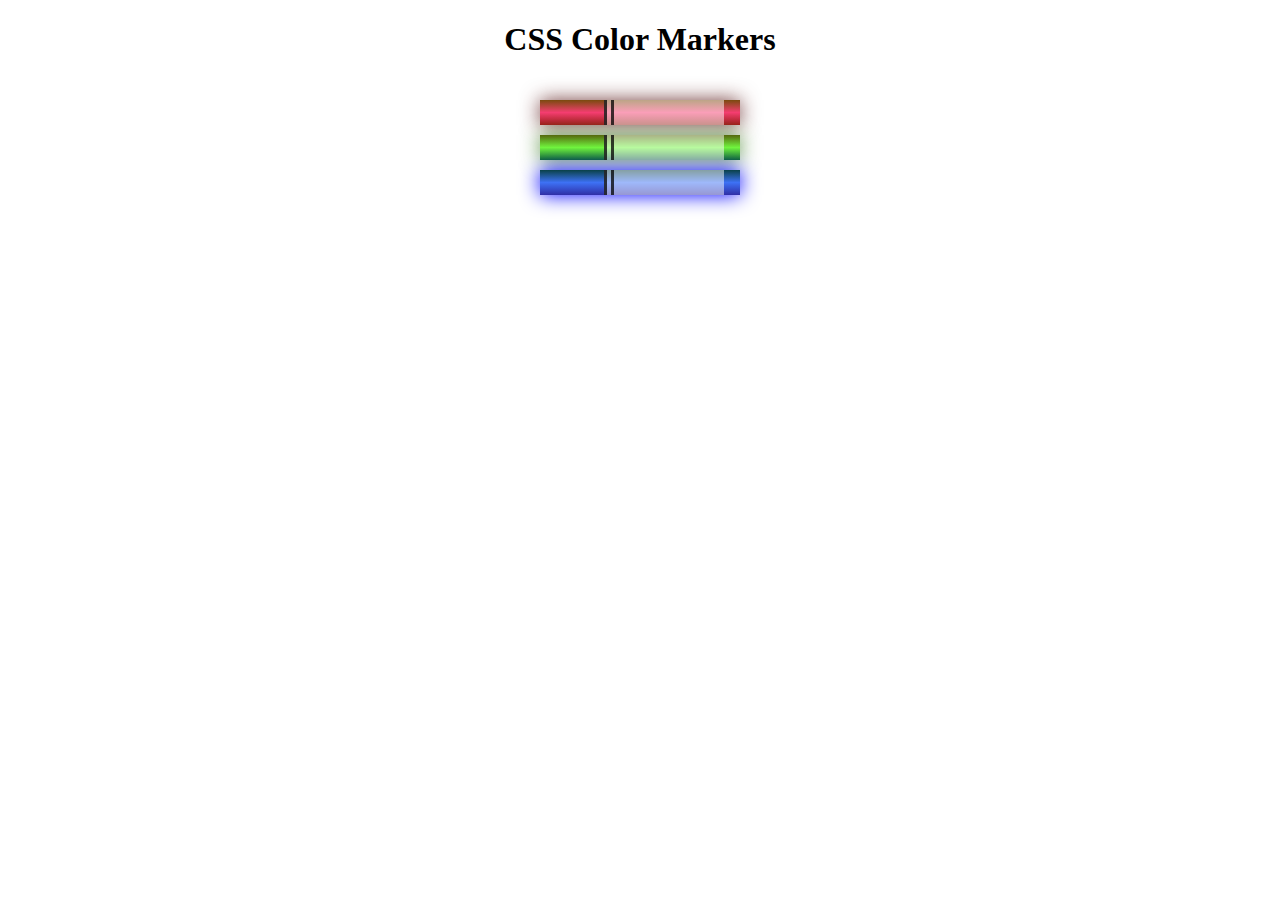
<file: ResponsiveWebDesign/3_SetOfColoredMarkers/index.html>
<!DOCTYPE html>
<html>
  <head>
    <meta charset="utf-8">
    <meta name="viewport" content="width=device-width, initial-scale=1.0">
    <title>Colored Markers</title>
    <link rel="stylesheet" type="text/css" href="styles.css">
  </head>
  <body>
    <h1>CSS Color Markers</h1>
    <div class="container">
      <div class="marker red">
        <div class="cap"></div>
        <div class="sleeve"></div>
      </div>
      <div class="marker green">
        <div class="cap"></div>
        <div class="sleeve"></div>
      </div>
      <div class="marker blue">
        <div class="cap"></div>
        <div class="sleeve"></div>
      </div>
    </div>
  </body>
</html>
</file>
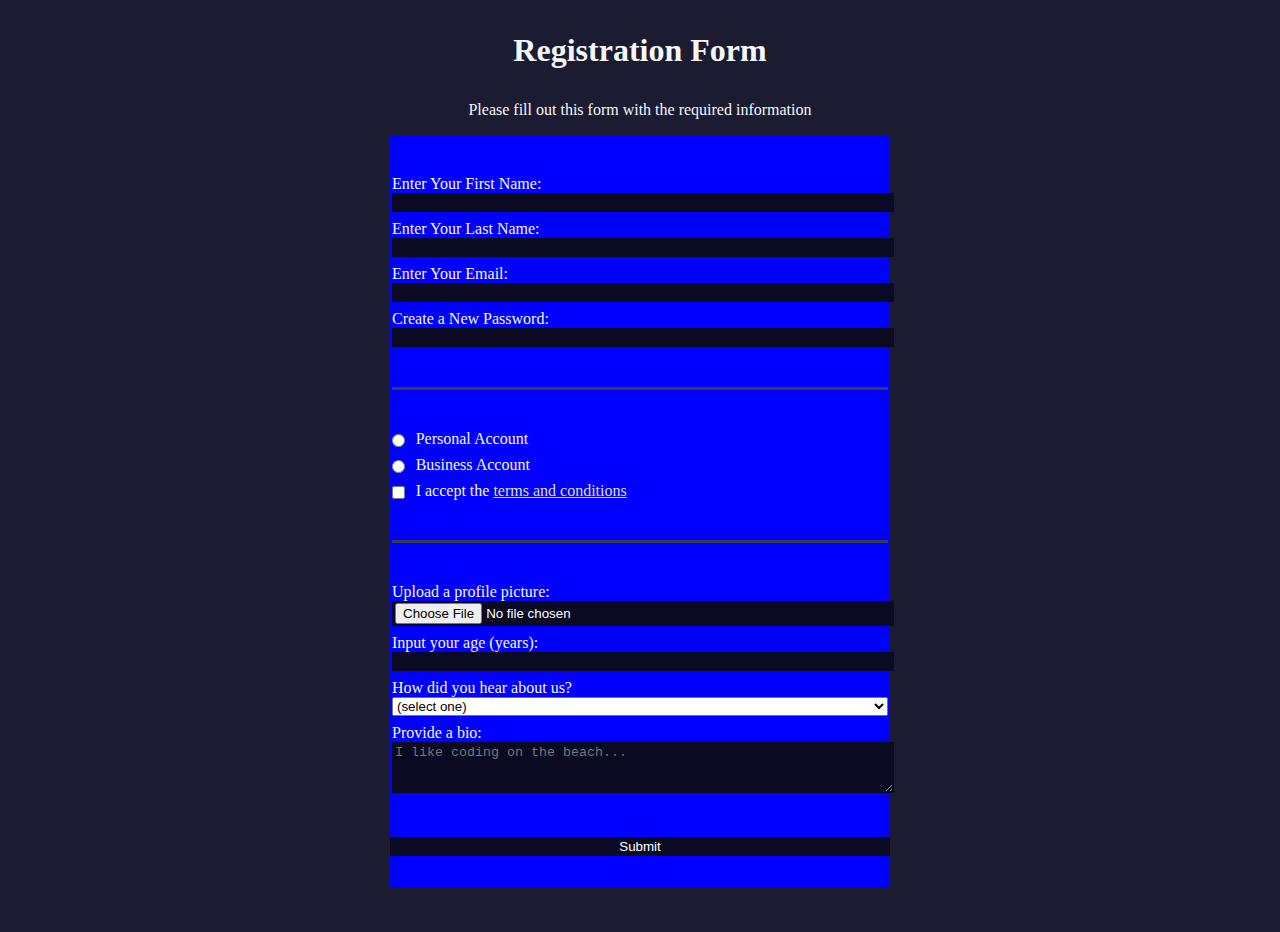
<file: ResponsiveWebDesign/4_RegistrationForm/index.html>
<!DOCTYPE html>
<html>
  <head>
    <title>Registration Form</title>
	  <link rel="stylesheet" type="text/css" href="styles.css" />
  </head>
  <body>
    <h1>Registration Form</h1>
    <p>Please fill out this form with the required information</p>
    <form action='https://register-demo.freecodecamp.org'>
      <fieldset>
        <label>Enter Your First Name: <input type="text" name="first-name" required /></label>
        <label>Enter Your Last Name: <input type="text" name="last-name" required /></label>
        <label>Enter Your Email: <input type="email" name="email" required /></label>
        <label>Create a New Password: <input type="password" name="password" pattern="[a-z0-5]{8,}" required /></label>
      </fieldset>
      <fieldset>
        <label><input type="radio" name="account-type" class="inline" /> Personal Account</label>
        <label><input type="radio" name="account-type" class="inline" /> Business Account</label>
        <label>
          <input type="checkbox" name="terms" class="inline" required /> I accept the <a href="https://www.freecodecamp.org/news/terms-of-service/">terms and conditions</a>
			  </label>
      </fieldset>
      <fieldset>
        <label>Upload a profile picture: <input type="file" name="file" /></label>
        <label>Input your age (years): <input type="number" name="age" min="13" max="120" />
			  </label>
        <label>How did you hear about us?
          <select name="referrer">
            <option value="">(select one)</option>
            <option value="1">freeCodeCamp News</option>
            <option value="2">freeCodeCamp YouTube Channel</option>
            <option value="3">freeCodeCamp Forum</option>
            <option value="4">Other</option>
          </select>
        </label>
        <label>Provide a bio:
          <textarea name="bio" rows="3" cols="30" placeholder="I like coding on the beach..."></textarea>
			  </label>
      </fieldset>
      <input type="submit" value="Submit" />
    </form>
  </body>
</html>
</file>
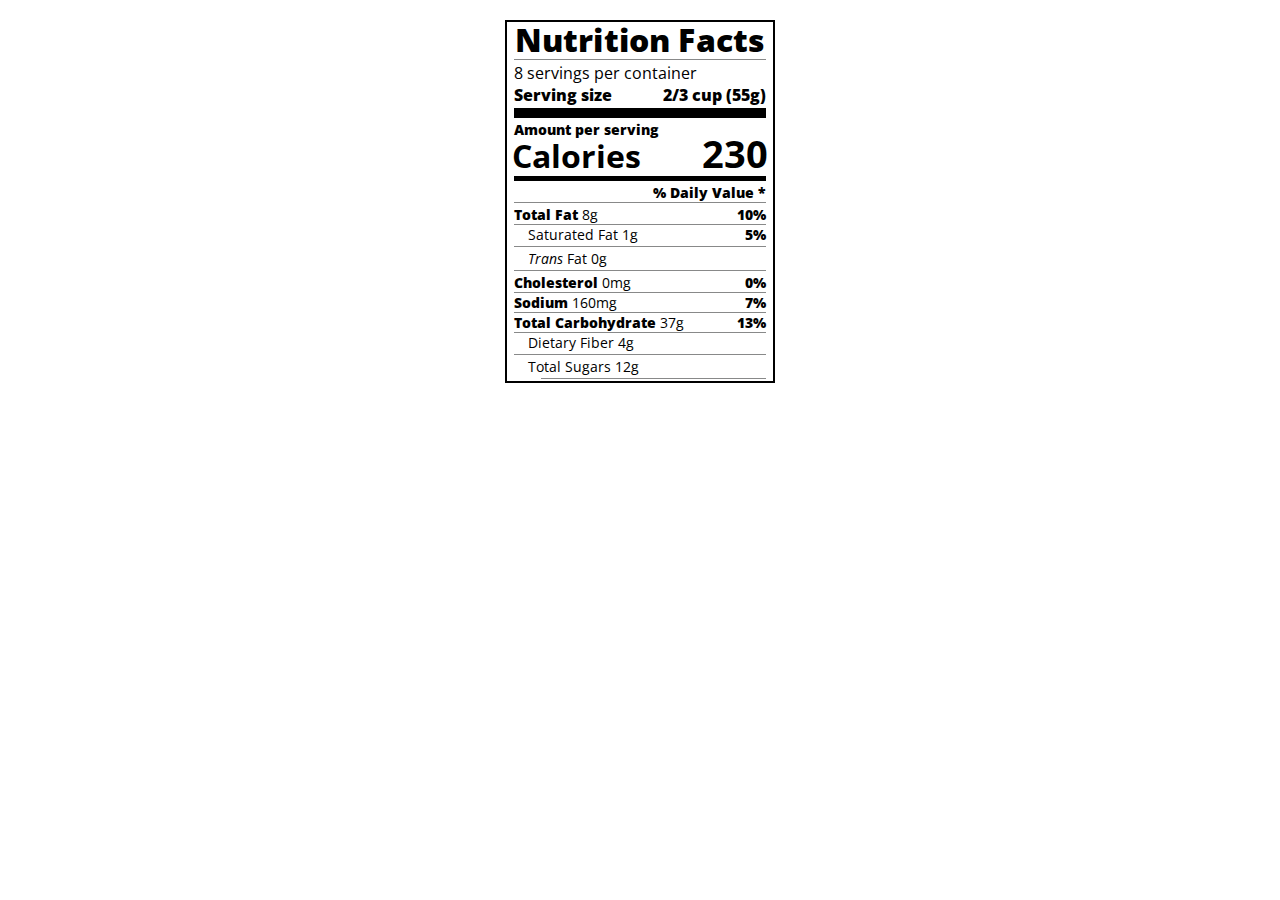
<file: ResponsiveWebDesign/5_Learn Typography by Building a Nutrition Label/index.html>
<!DOCTYPE html>
<html lang="en">
  <head>
    <meta charset="UTF-8">
    <title>Nutrition Label</title>
    <link href="https://fonts.googleapis.com/css?family=Open+Sans:400,700,800" rel="stylesheet">
    <link href="./styles.css" rel="stylesheet">
  </head>
  <body>
    <div class="label">
      <header>
        <h1 class="bold">Nutrition Facts</h1>
        <div class="divider"></div>
        <p>8 servings per container</p>
        <p class="bold">Serving size <span class="right">2/3 cup (55g)</span></p>
      </header>
      <div class="divider lg"></div>
      <div class="calories-info">
        <p class="bold sm-text">Amount per serving</p>
        <h1>Calories <span class="right">230</span></h1>
      </div>
      <div class="divider md"></div>
      <div class="daily-value sm-text">
        <p class="right bold no-divider">% Daily Value *</p>
        <div class="divider"></div>
        <p><span class="bold">Total Fat</span> 8g<span class="bold right">10%</span></p>
        <p class="indent no-divider">Saturated Fat 1g <span class="bold right">5%</span></p>
        <div class="divider"></div>
        <p class="indent no-divider"><i>Trans</i> Fat 0g</p>
        <div class="divider"></div>
        <p><span class="bold">Cholesterol</span> 0mg <span class="right bold">0%</span></p>
        <p><span class="bold">Sodium</span> 160mg <span class="right bold">7%</span></p>
        <p><span class="bold">Total Carbohydrate</span> 37g <span class="right bold">13%</span></p>
        <p class="indent no-divider">Dietary Fiber 4g</p>
        <div class="divider"></div>
        <p class="indent no-divider">Total Sugars 12g</p>
        <div class="divider dbl-indent"></div>
      </div>
    </div>
  </body>
</html>
</file>
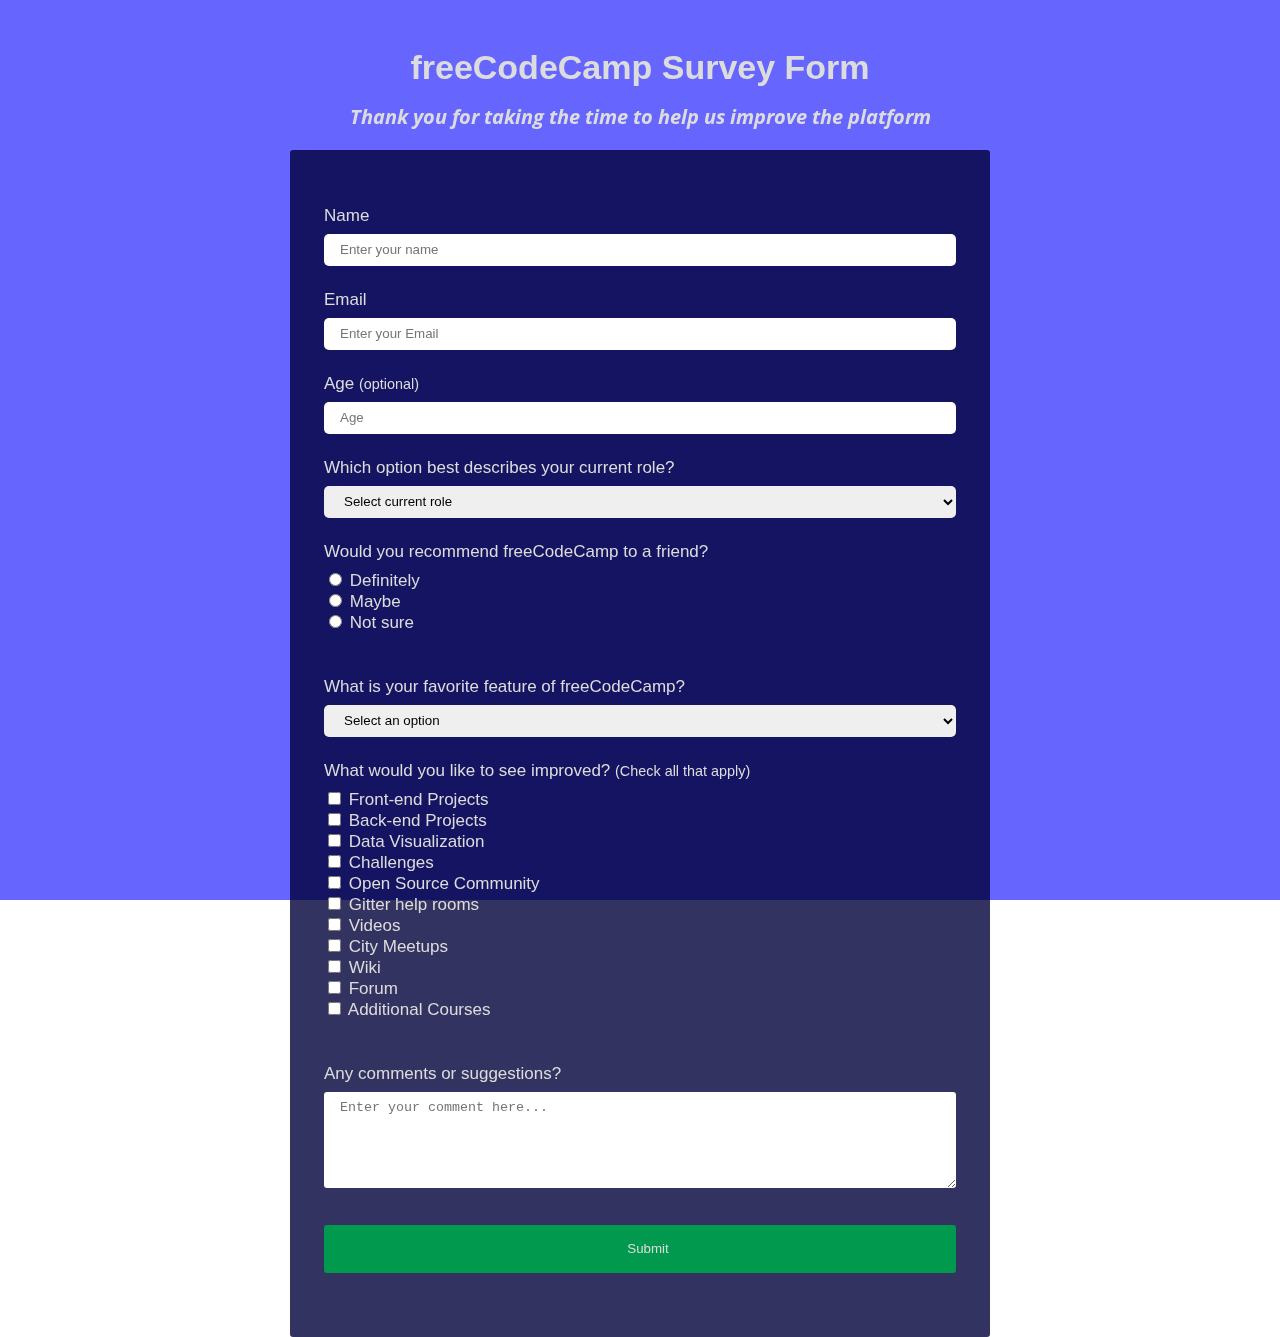
<file: ResponsiveWebDesign/project_1/index.html>
<!DOCTYPE html>
<html>
  <head>
    <meta charset="UTF-8" />
    <meta name="viewport" content="width=device-width" />
    <link rel="stylesheet" href="styles.css" type="text/css" media="screen" title="no title" charset="utf-8">
    <link rel="stylesheet" type="text/css" href="//fonts.googleapis.com/css?family=Open+Sans" />
    <title>freeCodeCamp Survey Form</title>
  </head>
  <body>
    <div class="wrapper">
      <div class="backgroundImage"></div>
    </div>
    <div class="text">
      <h1 class="title">freeCodeCamp Survey Form</h1>
      <h3 class="subTitle">Thank you for taking the time to help us improve the platform</h3>
      <form action="index_submit" method="get" accept-charset="utf-8">
	<fieldset>
	  <label for="name">Name</label> 
	  <input type="text" value="" name="" id="name" placeholder="Enter your name" required/>
	  <label for="email">Email</label>
	  <input type="email" value="" name="" id="email" placeholder="Enter your Email" required/>
	  <label for="age">Age <span>(optional)</span></label>
	  <input type="number" value="" name="" id="age" placeholder="Age"/>
	  <label for="current_role">Which option best describes your current role?</label>
	  <select id="current_role" required> 
	    <option value="" disabled selected>Select
	    current role</option>
	    <option value="1">Student</option>
	    <option value="2">Full Time Job</option>
	    <option value="3">Full Time Learner</option>
	    <option value="4">Prefer not to say</option>
	    <option value="5">Other</option>
	  </select>
	  <label>Would you recommend freeCodeCamp to a friend?</label>
	  <input type="radio" value="definitely" name="recommend" id="definitely"/>
	  <label class="inline" for="definitely">Definitely</label><br>
	  <input type="radio" value="maybe" name="recommend" id="maybe"/>
	  <label class="inline" for="maybe">Maybe</label><br>
	  <input type="radio" value="notsure" name="recommend" id="notsure"/>
	  <label class="inline" for="notsure">Not sure</label><br></br>
	  <label>What is your favorite feature of freeCodeCamp?</label>
	  <select name="favorite_feature" id="favorite_feature" required>
	    <option value="" disabled selected>Select an option</option>
	    <option value="1">Challenges</option>
	    <option value="2">Projects</option>
	    <option value="3">Community</option>
	    <option value="4">Open Source</option>
	  </select>
	  <label>What would you like to see improved? <span>(Check all that apply)</span></label>
	  <input type="checkbox" value="" name="" id="fep"/>
	  <label class="inline" for="fep">Front-end Projects</label><br>
	  <input type="checkbox" value="bep" name="" id="bep"/>
	  <label class="inline" for="bep">Back-end Projects</label><br>
	  <input type="checkbox" value="" name="" id="dv"/>
	  <label class="inline" for="dv">Data Visualization</label><br>
	  <input type="checkbox" value="" name="" id="c"/>
	  <label class="inline" for="c">Challenges</label><br>
	  <input type="checkbox" value="" name="" id="osc"/>
	  <label class="inline" for="osc">Open Source Community</label><br>
	  <input type="checkbox" value="" name="" id="ghr"/>
	  <label class="inline" for="ghr">Gitter help rooms</label><br>
	  <input type="checkbox" value="" name="" id="v"/>
	  <label class="inline" for="v">Videos</label><br>
	  <input type="checkbox" value="" name="" id="cm"/>
	  <label class="inline" for="cm">City Meetups</label><br>
	  <input type="checkbox" value="" name="" id="w"/>
	  <label class="inline" for="w">Wiki</label><br>
	  <input type="checkbox" value="" name="" id="f"/>
	  <label class="inline" for="f">Forum</label><br>
	  <input type="checkbox" value="" name="" id="ac"/>
	  <label class="inline" for="ac">Additional Courses</label><br></br>
	  <label>Any comments or suggestions?</label>
	  <textarea name="" id="" placeholder="Enter your comment here..."></textarea><br>
	  <input type="submit" class="submit" value="Submit" />
	</fieldset>
      </form>

    </div>
      </body>
</html>
</file>
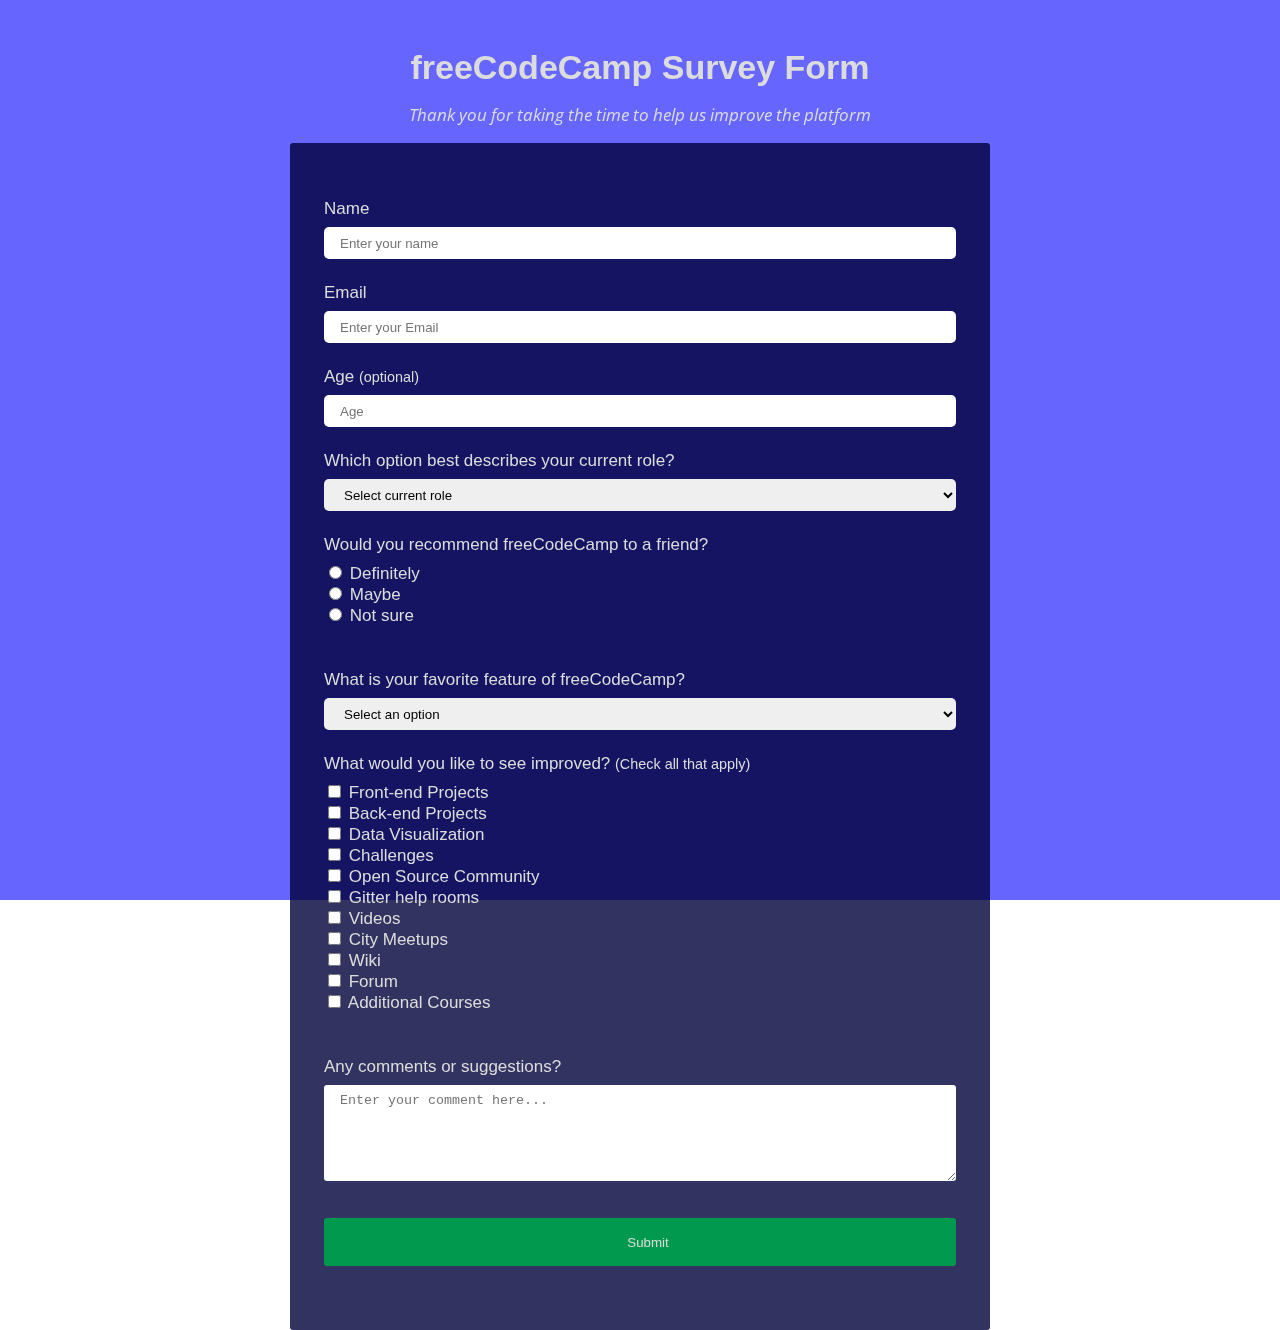
<file: ResponsiveWebDesign/project_1/submission/index.html>
<!DOCTYPE html>
<html>
  <head>
    <meta charset="UTF-8" />
    <meta name="viewport" content="width=device-width" />
    <link rel="stylesheet" href="styles.css" type="text/css" media="screen" title="no title" charset="utf-8">
    <link rel="stylesheet" type="text/css" href="//fonts.googleapis.com/css?family=Open+Sans" />
    <title>freeCodeCamp Survey Form</title>
  </head>
  <body>
    <div class="wrapper">
      <div class="backgroundImage"></div>
    </div>
    <div class="text">
      <h1 class="title" id="title">freeCodeCamp Survey Form</h1>
      <p class="subTitle" id="description">Thank you for taking the time to help us improve the platform</p>
      <form action="index_submit" method="get" accept-charset="utf-8" id="survey-form">
	<fieldset>
	  <label for="name" id="name-label">Name</label> 
	  <input type="text" value="" name="" id="name" placeholder="Enter your name" required/>
	  <label for="email" id="email-label">Email</label>
	  <input type="email" value="" name="" id="email" placeholder="Enter your Email" required/>
	  <label for="number" id="number-label">Age <span>(optional)</span></label>
	  <input type="number" value="" name="" id="number" placeholder="Age" min="1" max="120"/>
	  <label for="current_role">Which option best describes your current role?</label>
	  <select id="current_role" required> 
	    <option value="" disabled selected>Select
	    current role</option>
	    <option value="1">Student</option>
	    <option value="2">Full Time Job</option>
	    <option value="3">Full Time Learner</option>
	    <option value="4">Prefer not to say</option>
	    <option value="5">Other</option>
	  </select>
	  <label>Would you recommend freeCodeCamp to a friend?</label>
	  <input type="radio" value="definitely" name="recommend" id="definitely"/>
	  <label class="inline" for="definitely">Definitely</label><br>
	  <input type="radio" value="maybe" name="recommend" id="maybe"/>
	  <label class="inline" for="maybe">Maybe</label><br>
	  <input type="radio" value="notsure" name="recommend" id="notsure"/>
	  <label class="inline" for="notsure">Not sure</label><br></br>
	  <label>What is your favorite feature of freeCodeCamp?</label>
	  <select name="favorite_feature" id="dropdown" required>
	    <option value="" disabled selected>Select an option</option>
	    <option value="1">Challenges</option>
	    <option value="2">Projects</option>
	    <option value="3">Community</option>
	    <option value="4">Open Source</option>
	  </select>
	  <label>What would you like to see improved? <span>(Check all that apply)</span></label>
	  <input type="checkbox" value=" " name="" id="fep"/>
	  <label class="inline" for="fep">Front-end Projects</label><br>
	  <input type="checkbox" value="bep" name="" id="bep"/>
	  <label class="inline" for="bep">Back-end Projects</label><br>
	  <input type="checkbox" value="8" name="" id="dv"/>
	  <label class="inline" for="dv">Data Visualization</label><br>
	  <input type="checkbox" value="7" name="" id="c"/>
	  <label class="inline" for="c">Challenges</label><br>
	  <input type="checkbox" value="6" name="" id="osc"/>
	  <label class="inline" for="osc">Open Source Community</label><br>
	  <input type="checkbox" value="5" name="" id="ghr"/>
	  <label class="inline" for="ghr">Gitter help rooms</label><br>
	  <input type="checkbox" value="4" name="" id="v"/>
	  <label class="inline" for="v">Videos</label><br>
	  <input type="checkbox" value="3" name="" id="cm"/>
	  <label class="inline" for="cm">City Meetups</label><br>
	  <input type="checkbox" value="2" name="" id="w"/>
	  <label class="inline" for="w">Wiki</label><br>
	  <input type="checkbox" value="1" name="" id="f"/>
	  <label class="inline" for="f">Forum</label><br>
	  <input type="checkbox" value="0" name="" id="ac"/>
	  <label class="inline" for="ac">Additional Courses</label><br></br>
	  <label>Any comments or suggestions?</label>
	  <textarea name="" id="" placeholder="Enter your comment here..."></textarea><br>
	  <input type="submit" class="submit" value="Submit" id="submit"/>
	</fieldset>
      </form>

    </div>
      </body>
</html>
</file>
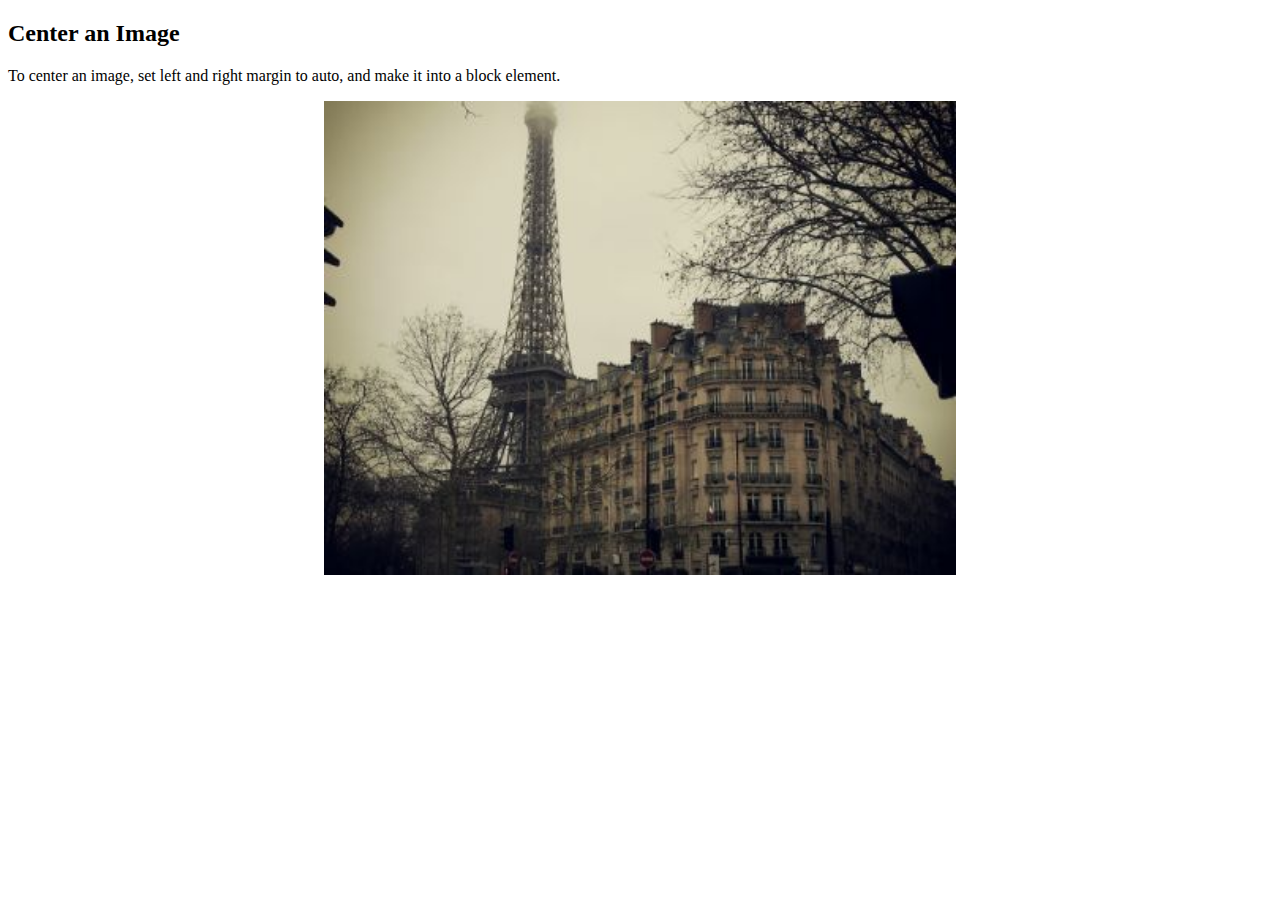
<file: ResponsiveWebDesign/project_2/centerImage/index.html>
<!DOCTYPE html>
<html>
<head>
<meta name="viewport" content="width=device-width, initial-scale=1">
<style>
img {
  display: block;
  margin-left: auto;
  margin-right: auto;
}
</style>
</head>
<body>

<h2>Center an Image</h2>
<p>To center an image, set left and right margin to auto, and make it into a block element.</p>

<img src="img_paris.jpg" alt="Paris" style="width:50%;">

</body>
</html>
</file>
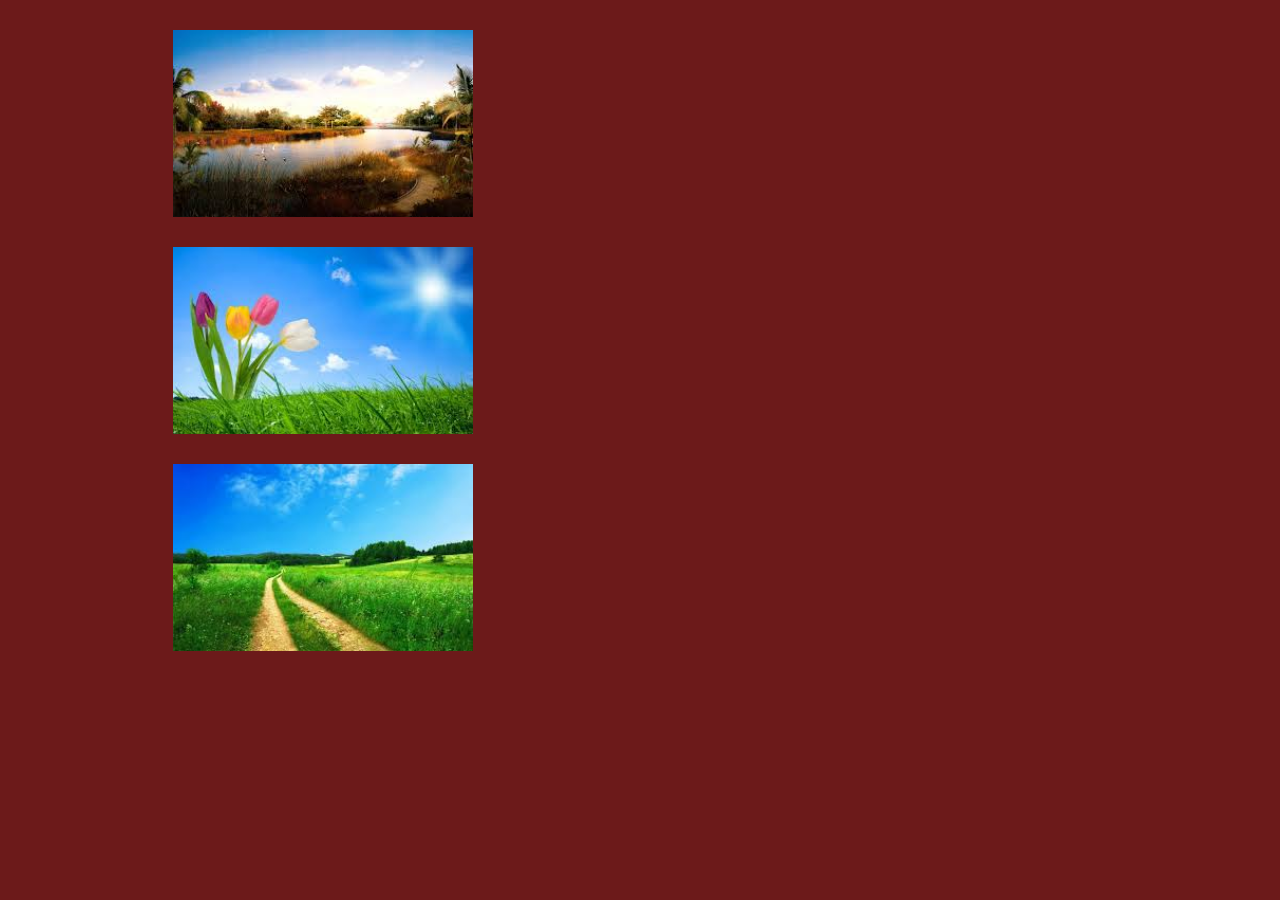
<file: ResponsiveWebDesign/blurTest/blur.html>
<html>
  <head>
  <link rel="stylesheet" type="text/css" href="change_style.css">
  </head>
  <body>
    <div id="wrapper">

      <div id="img1_wrapper">
       <img src="images/image1.jpg" id="grey_img">
      </div>

      <div id="img2_wrapper">
       <img src="images/image2.jpg" id="white_img">
      </div>

      <div id="img3_wrapper">
       <img src="images/image3.jpg" id="blur_img">
      </div>

    </div>
  </body>
</html>
</file>
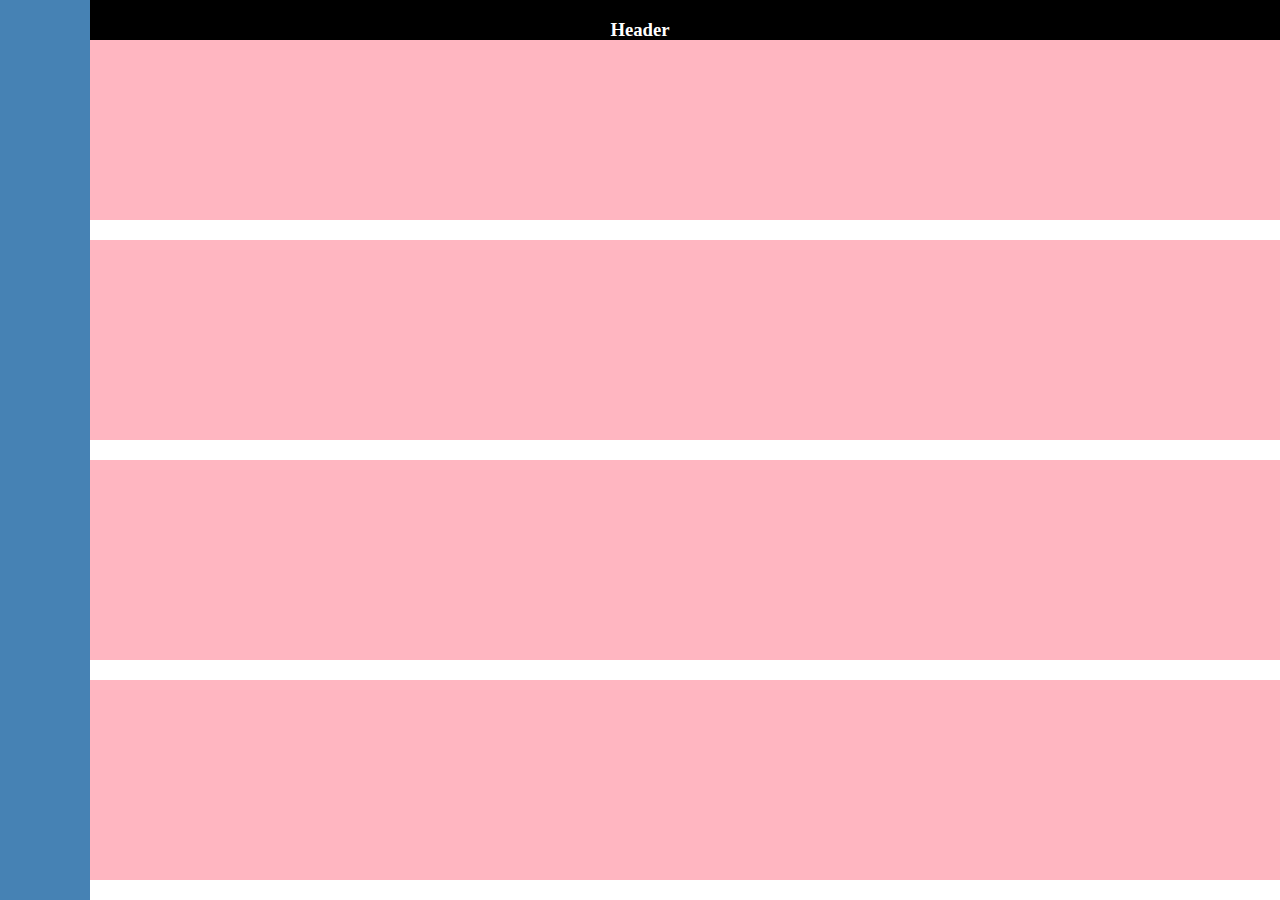
<file: ResponsiveWebDesign/project_1/scroll.html>
<!DOCTYPE html>
 <html>
 <head>
 <style type="text/css">

 #content {

    height: 150px;
    width: 100%;
    background-color:lightpink;
    padding:25px;
    margin:20px;

 }
 #header{
	 color:white;   
	 width:100%;
	 height:40px;
	 left:0;
	 top:0;
	 position:fixed;
	 background-color:black;
 }
#sidebar{
 top:0;
 left:0;
 width:90px;
 height:100%;
 position:fixed;
 color:white;
 background-color:steelblue;
     }
  </style>
  </head>
<body>
	<div id="header"> <center><h3>Header</h3></center>  </div>  
	<div id="sidebar"></div>             
	<div id="content"></div>
	<div id="content"></div>
	<div id="content"></div>
	<div id="content"></div>
</body>
 </html>
</file>
<file: ResponsiveWebDesign/3_SetOfColoredMarkers/styles.css>
h1 {
  text-align: center;
}

.container {
  background-color: rgb(255, 255, 255);
  padding: 10px 0;
}

.marker {
  width: 200px;
  height: 25px;
  margin: 10px auto;
}

.cap {
  width: 60px;
  height: 25px;
}

.sleeve {
  width: 110px;
  height: 25px;
  background-color: rgba(255, 255, 255, 0.5);
  border-left: 10px double rgba(0, 0, 0, 0.75);
}

.cap, .sleeve {
  display: inline-block;
}

.red {
  background: linear-gradient(rgb(122, 74, 14), rgb(245, 62, 113), rgb(162, 27, 27));
  box-shadow: 0 0 20px 0 rgba(83, 14, 14, 0.8);
}

.green {
  background: linear-gradient(#55680D, #71F53E, #116C31);
  box-shadow: 0 0 20px 0 #3B7E20CC;
}

.blue {
  background: linear-gradient(hsl(186, 76%, 16%), hsl(223, 90%, 60%), hsl(240, 56%, 42%));
  box-shadow: 0 0 20px 0 blue;
}
</file>
<file: ResponsiveWebDesign/4_RegistrationForm/styles.css>
body {
  width: 100%;
  height: 100vh;/* vh related to the height of the viewport*/
  margin: 0;
  background-color: #1b1b32;
  color: #f5f6f7;
  font-family: Tahoma;
  font-size: 16px;
}

h1, p {
  margin: 1em auto;/* em:related to font size */
  text-align: center;
}

form {
  width: 60vw; /*vw is 1/100th of the viewport width*/
  max-width: 500px;
  min-width: 300px;
  margin: 0 auto;
  padding-bottom: 2em;
  background-color:blue;
}

fieldset {
  border: none;
  padding: 2rem 0;
}

fieldset:not(:last-of-type) {
  border-bottom: 3px solid #3b3b4f;
}

label {
  display: block;
  margin: 0.5rem 0; /*The rem unit is relative to the root—or the html—element*/
}

input,
textarea,
select {
  /*margin: 10px 0 0 0;
  width: 100%;
  min-height: 2em;*/
  width: 100%;

}

input, textarea {
  background-color: #0a0a23;
  border: 1px solid #0a0a23;
  color: #ffffff;
}

.inline {
  width: unset;
  margin: 0 0.5em 0 0;
  vertical-align: middle;
}

input[type="submit"] x {
  display: block;
  width: 60%;
  margin: 1em auto;
  height: 2em;
  font-size: 1.1rem;
  background-color: #3b3b4f;
  border-color: white;
  min-width: 300px;
}

input[type="file"] {
  padding: 1px 2px;
}

a {color:#dfdfe2}
</file>
<file: ResponsiveWebDesign/5_Learn Typography by Building a Nutrition Label/styles.css>
* {
  box-sizing: border-box;
}

html {
  font-size: 16px;
}

body {
  font-family: 'Open Sans', sans-serif;
}

.label {
  border: 2px solid black;
  width: 270px;
  margin: 20px auto;
  padding: 0 7px;
}

header h1 {
  text-align: center;
  margin: -4px 0;
  letter-spacing: 0.15px
}

p {
  margin: 0;
}

.divider {
  border-bottom: 1px solid #888989;
  margin: 2px 0;
  clear: right;
}

.bold {
  font-weight: 800;
}

.right {
  float: right;
}

.lg {
  height: 10px;
}

.lg, .md {
  background-color: black;
  border: 0;
}

.md {
  height: 5px;
}

.sm-text {
  font-size: 0.85rem;
}

.calories-info h1 {
  margin: -5px -2px;
  overflow: hidden;
}

.calories-info span {
  font-size: 1.2em;
  margin-top: -7px;
}

.indent {
  margin-left: 1em;
}

.dbl-indent {
  margin-left: 2em;
}

.daily-value p:not(.no-divider) {
  border-bottom: 1px solid #888989;
}
</file>
<file: ResponsiveWebDesign/project_1/styles.css>
label {
  display:block;
  margin-top:1.5rem;
  margin-bottom: 0.5rem;
}
body {
  font-size:17px;
    }
    label, h1, h3, .submit {
      color:#dcdcdc;/*white*/
    }
h1 {
  margin-top: 3rem;
  margin-bottom: 1rem;
}
body, html {
  height: 100%;
  margin: 0;
  font-family: Helvetica, sans-serif;
}
.wrapper {
  background-color: blue;
  opacity:0.6;
  height:100%;
  width: 100%;
  position:fixed;
  top:0;
  left:0;
  z-index: -999;
}

.backgroundImage {
  background-image: url(
  "https://www.gannett-cdn.com/-mm-/45fabd89f11de1d8889d72046d582b3b53ec558d/c=0-280-5510-3393/local/-/media/2017/04/07/Phoenix/Phoenix/636271883793225849-SPARK-App-League-3.jpg?width=2560");
    
  filter: alpha(opacity=40);
  opacity: 0.4;
  height: 100%; 
  width: 100%;
	  
  /* Center and scale the image */
  background-position: center;
  background-repeat: no-repeat;
  background-size: cover;
  position:fixed;
  top:0;
  left:0;
  z-index: -999;
  }
.text {
	width: 75%;
	z-index: 999;
	margin-left:auto ;
  margin-right:auto;

		     
}

.inline {
  display:inline;
}
label span {
  font-size:0.9rem;
}
form {
  margin-left:auto ;
  margin-right:auto;
}
.title, .subTitle {
  text-align:center;
}
.subTitle {
  font-style: italic;
  margin-top:0px;
  font-family: "Open Sans";
}
form {
  width:100%;
}

form {
  max-width: 700px;
  min-width: 300px;
  background-color:rgba(0,0,59,0.8);
}
input, select, textarea {
  width: 100%;
  box-sizing: border-box;
  padding:0;
  border:none;
}
input[type='checkbox'], input[type='radio']{
  width:unset;
  height:unset;
}
fieldset {
  border: none;
  padding: 2rem;
}
form, .submit, textarea {
  border-radius:3px;
}
input, select {
  border-radius:5px;
}
.submit {
  background-color: #00994d;
  margin-bottom:2rem;
  margin-top:2rem;
  height:3rem;
}
input, select {
  height:2rem;
  padding-left:1rem;
}
textarea {
  height:6rem;
  padding-left:1rem;
  padding-top:0.5rem;
}
input[type='radio'], input[type='checkbox'] {
  vertical-align:baseline;
}
</file>
<file: ResponsiveWebDesign/project_1/submission/styles.css>
label {
  display:block;
  margin-top:1.5rem;
  margin-bottom: 0.5rem;
}
body {
  font-size:17px;
    }
    label, h1, p, .submit {
      color:#dcdcdc;/*white*/
    }
h1 {
  margin-top: 3rem;
  margin-bottom: 1rem;
}
body, html {
  height: 100%;
  margin: 0;
  font-family: Helvetica, sans-serif;
}
.wrapper {
  background-color: blue;
  opacity:0.6;
  height:100%;
  width: 100%;
  position:fixed;
  top:0;
  left:0;
  z-index: -999;
}

.backgroundImage {
  background-image: url(
  "https://www.gannett-cdn.com/-mm-/45fabd89f11de1d8889d72046d582b3b53ec558d/c=0-280-5510-3393/local/-/media/2017/04/07/Phoenix/Phoenix/636271883793225849-SPARK-App-League-3.jpg?width=2560");
    
  filter: alpha(opacity=40);
  opacity: 0.4;
  height: 100%; 
  width: 100%;
	  
  /* Center and scale the image */
  background-position: center;
  background-repeat: no-repeat;
  background-size: cover;
  position:fixed;
  top:0;
  left:0;
  z-index: -999;
  }
.text {
	width: 75%;
	z-index: 999;
	margin-left:auto ;
  margin-right:auto;

		     
}

.inline {
  display:inline;
}
label span {
  font-size:0.9rem;
}
form {
  margin-left:auto ;
  margin-right:auto;
}
.title, .subTitle {
  text-align:center;
}
.subTitle {
  font-style: italic;
  margin-top:0px;
  font-family: "Open Sans";
}
form {
  width:100%;
}

form {
  max-width: 700px;
  min-width: 300px;
  background-color:rgba(0,0,59,0.8);
}
input, select, textarea {
  width: 100%;
  box-sizing: border-box;
  padding:0;
  border:none;
}
input[type='checkbox'], input[type='radio']{
  width:unset;
  height:unset;
}
fieldset {
  border: none;
  padding: 2rem;
}
form, .submit, textarea {
  border-radius:3px;
}
input, select {
  border-radius:5px;
}
.submit {
  background-color: #00994d;
  margin-bottom:2rem;
  margin-top:2rem;
  height:3rem;
}
input, select {
  height:2rem;
  padding-left:1rem;
}
textarea {
  height:6rem;
  padding-left:1rem;
  padding-top:0.5rem;
}
input[type='radio'], input[type='checkbox'] {
  vertical-align:baseline;
}
</file>
<file: ResponsiveWebDesign/blurTest/change_style.css>
body
{
 width:100%;
 margin:0 auto;
 padding:0px;
 background-color:#6C1A1A;
 font-family:helvetica;
 text-align:center;
}
#wrapper
{
 text-align:center;
 margin:0 auto;
 padding:0px;
 width:995px;
}
h1
{
 margin-top:50px;
 color:#E39F9F;
}
h1 p
{
 font-size:14px;
 color:white;
}
#wrapper div
{
 width:300px;
 margin:30px;
}
#wrapper img
{
 width:100%;
}
#img1_wrapper:hover
{
 background-color: #A4A4A4;
}
#grey_img:hover
{
 -webkit-opacity: 0.4;
 -moz-opacity: 0.4;
 -o-opacity: 0.4;
 -ms-opacity: 0.4;
 opacity: 0.4;
	
 -webkit-filter: alpha(opacity=40);
 -moz-filter: alpha(opacity=40);
 -o-filter: alpha(opacity=40);
 -ms-filter: alpha(opacity=40);
 filter: alpha(opacity=40);
}
#img2_wrapper:hover
{
 background-color: #E6E6E6;
}
#white_img:hover
{
 -webkit-opacity: 0.4;
 -moz-opacity: 0.4;
 -o-opacity: 0.4;
 -ms-opacity: 0.4;
 opacity: 0.4;

 -webkit-filter: alpha(opacity=40);
 -moz-filter: alpha(opacity=40);
 -o-filter: alpha(opacity=40);
 -ms-filter: alpha(opacity=40);
 filter: alpha(opacity=40);
}
#blur_img:hover
{
 -webkit-filter: blur(4px);
 -moz-filter: blur(4px);
 -o-filter: blur(4px);
 -ms-filter: blur(4px);
 filter: blur(4px);
}
</file>
